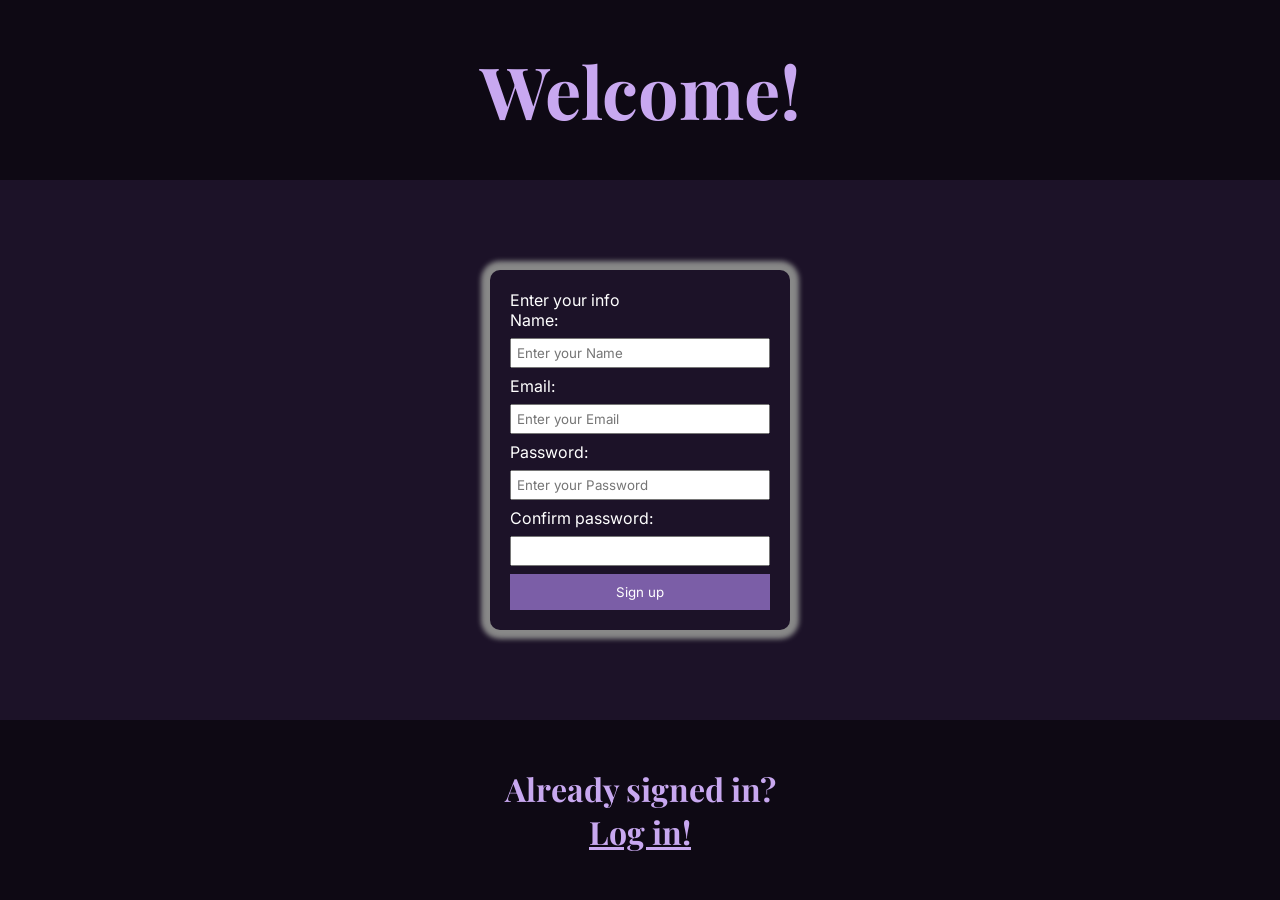
<file: index.html>
<!DOCTYPE html>
<html lang="en">

<head>
    <meta charset="UTF-8">
    <meta name="viewport" content="width=device-width, initial-scale=1.0">
    <title>Sign up</title>
    <link rel="stylesheet" href="style.css">
    <link rel="preconnect" href="https://fonts.googleapis.com">
    <link rel="preconnect" href="https://fonts.gstatic.com" crossorigin>
    <link href="https://fonts.googleapis.com/css2?family=Inter:wght@400;500&family=Playfair+Display:wght@700&display=swap"rel="stylesheet">
</head>

<body>
    <header>
        <div class="head">
            <h1>Welcome!</h1>
        </div>
    </header>
    <main>
        <div class="form">
            <p>Enter your info</p>
            <form method="post">
                <label for="Name">Name:</label>
                <input id="Name" type="text" placeholder="Enter your Name">
                <br>
                <label for="Email">Email:</label>
                <input id="Email" type="email" placeholder="Enter your Email">
                <br>
                <label for="Password">Password:</label>
                <input id="Password" type="password" placeholder="Enter your Password">
                <br>
                <label for="c_password">Confirm password:</label>
                <input id="c_password" type="password" >
                <button>Sign up</button>
            </form>
        </div>
    </main>
    <footer>
        <div class="foot">
            <h1>Already signed in?
                <br>
            <a href="login.html">Log in!</a></h1>
        </div>
    </footer>
</body>

</html>
</file>
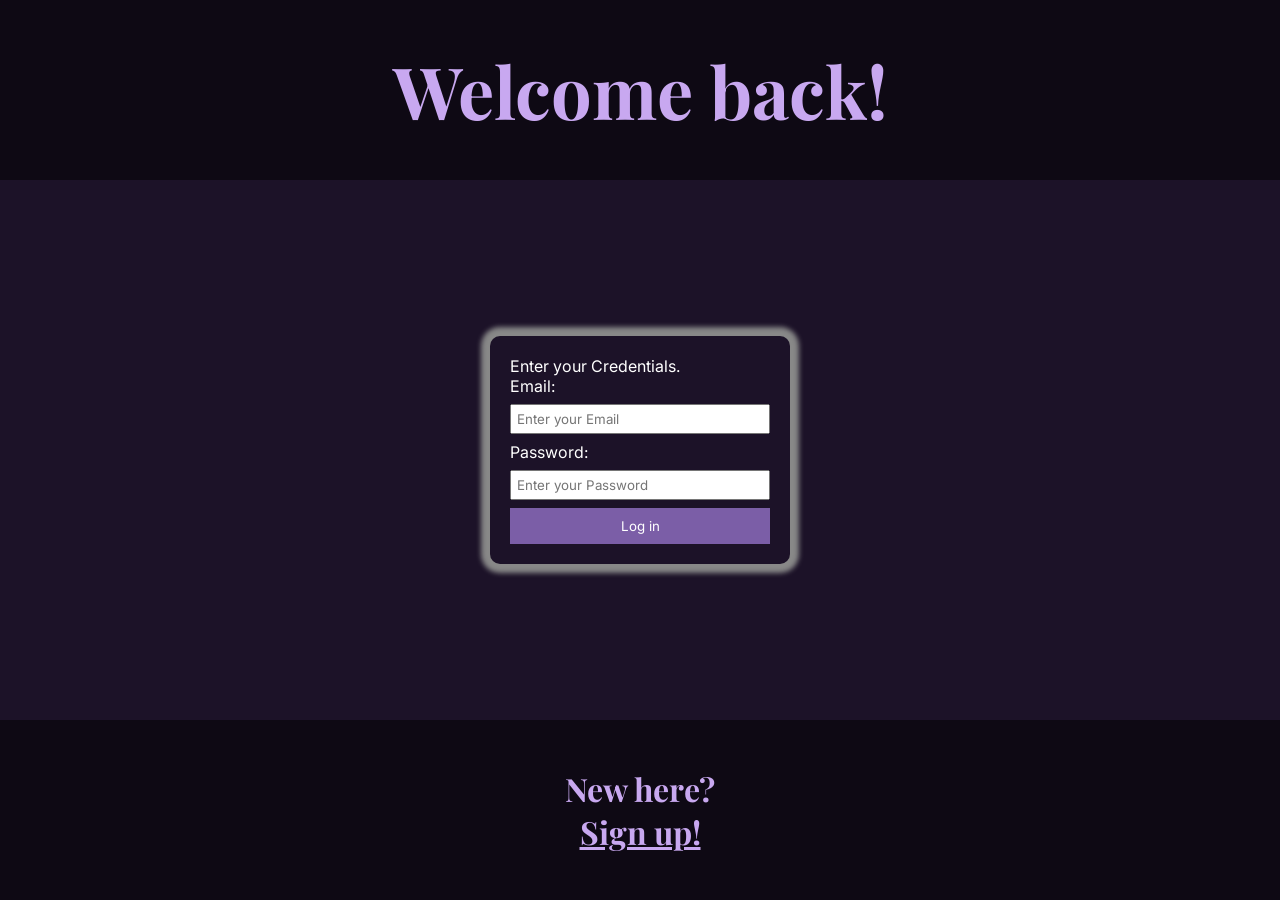
<file: login.html>
<!DOCTYPE html>
<html lang="en">

<head>
    <meta charset="UTF-8">
    <meta name="viewport" content="width=device-width, initial-scale=1.0">
    <title>Log in!</title>
    <link rel="stylesheet" href="style.css">
    <link rel="preconnect" href="https://fonts.googleapis.com">
    <link rel="preconnect" href="https://fonts.gstatic.com" crossorigin>
    <link href="https://fonts.googleapis.com/css2?family=Inter:wght@400;500&family=Playfair+Display:wght@700&display=swap"rel="stylesheet">
</head>

<body>
    <header>
        <div class="head">
            <h1>Welcome back!</h1>
        </div>
    </header>
    <main>
        <div class="form">
            <p>Enter your Credentials.</p>
            <form method="post">
                <label for="Email">Email:</label>
                <input id="Email" type="email" placeholder="Enter your Email">
                <br>
                <label for="Password">Password:</label>
                <input id="Password" type="password" placeholder="Enter your Password">
                <br>
                <button>Log in</button>
            </form>
        </div>
    </main>
    <footer>
        <div class="foot">
            <h1>New here?
                <br>
            <a href="index.html">Sign up!</a></h1>
        </div>
    </footer>
</body>

</html>
</file>
<file: style.css>
* {
    margin: 0;
    padding: 0;
    box-sizing: border-box;
}

.head>h1 {
    Color:#C8A8F0;
    font-size: 8vh;
    font-family: 'Playfair Display', serif;

}

header {
    display: flex;
    justify-content: center;
    align-items: center;
    background-color: #0E0914;
    min-height: 20vh;
    text-align: center;
}

main {
    background-color: #1C1228;
    display: flex;
    justify-content: center;
    align-items: center;
    min-height: 60vh;
}

.form {
    font-family: 'Inter', sans-serif;
    color: white;
    padding: 20px;
    border-radius: 10px;
    max-width: 300px;
    width: 90%;
    box-shadow: 0px 0px 5px 9px #888888
}


input {
    width: 100%;
    padding: 5px;
    margin: 8px 0;
    font-family: 'Inter', sans-serif;
}

button {
    width: 100%;
    padding: 10px;
    background-color: #7B5EA7;
    color: white;
    border: none;
    cursor: pointer;
    font-family: 'Inter', sans-serif;
}

.foot {
    display: flex;
    justify-content: center;
    align-items: center;
    color: #C8A8F0;
    background-color: #0E0914;
    min-height: 20vh;
    text-align: center;
    font-family: 'Playfair Display', serif;
}

.foot a{
    color: #C8A8F0;
    font-family: 'Playfair Display', serif;

}
</file>
